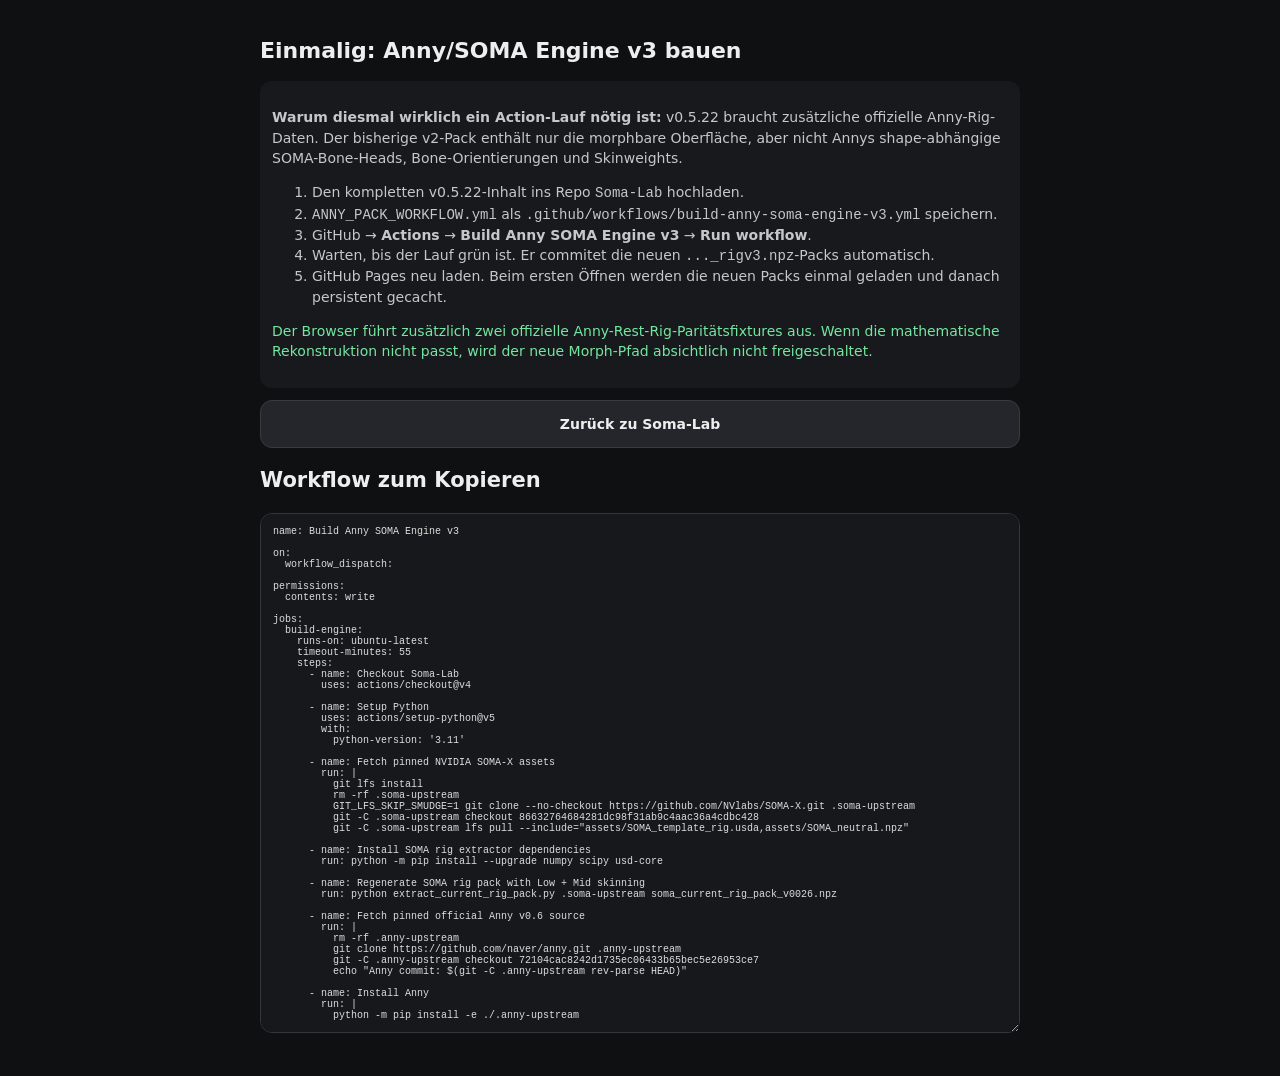
<file: anny-pack-setup.html>
<!doctype html>
<html lang="de">
<head>
<meta charset="utf-8">
<meta name="viewport" content="width=device-width,initial-scale=1,viewport-fit=cover">
<meta name="theme-color" content="#0f1012">
<title>Anny→SOMA Engine v3 Setup</title>
<style>
body{margin:0;background:#0f1012;color:#eee;font:14px -apple-system,BlinkMacSystemFont,system-ui;padding:calc(20px + env(safe-area-inset-top)) 16px 40px;line-height:1.45}
main{max-width:760px;margin:auto} h1{font-size:22px} p,li{color:#c7c7ca}
code,textarea{font-family:ui-monospace,SFMono-Regular,Menlo,monospace}
textarea{width:100%;height:520px;box-sizing:border-box;background:#17181b;color:#ddd;border:1px solid #34363c;border-radius:12px;padding:12px;font-size:10px}
button,a{display:block;box-sizing:border-box;width:100%;border:0;border-radius:12px;padding:13px;margin:10px 0;background:#eee;color:#111;text-align:center;font-weight:700;text-decoration:none}
.secondary{background:#24262b;color:#eee;border:1px solid #393b41} .ok{color:#74e6a0}
.box{background:#18191d;border-radius:12px;padding:12px;margin:12px 0} small{color:#999}
</style>
</head>
<body><main>
<h1>Einmalig: Anny/SOMA Engine v3 bauen</h1>
<div class="box">
<p><b>Warum diesmal wirklich ein Action-Lauf nötig ist:</b> v0.5.22 braucht zusätzliche offizielle Anny-Rig-Daten. Der bisherige v2-Pack enthält nur die morphbare Oberfläche, aber nicht Annys shape-abhängige SOMA-Bone-Heads, Bone-Orientierungen und Skinweights.</p>
<ol>
<li>Den kompletten v0.5.22-Inhalt ins Repo <code>Soma-Lab</code> hochladen.</li>
<li><code>ANNY_PACK_WORKFLOW.yml</code> als <code>.github/workflows/build-anny-soma-engine-v3.yml</code> speichern.</li>
<li>GitHub → <b>Actions</b> → <b>Build Anny SOMA Engine v3</b> → <b>Run workflow</b>.</li>
<li>Warten, bis der Lauf grün ist. Er commitet die neuen <code>..._rigv3.npz</code>-Packs automatisch.</li>
<li>GitHub Pages neu laden. Beim ersten Öffnen werden die neuen Packs einmal geladen und danach persistent gecacht.</li>
</ol>
<p class="ok">Der Browser führt zusätzlich zwei offizielle Anny-Rest-Rig-Paritätsfixtures aus. Wenn die mathematische Rekonstruktion nicht passt, wird der neue Morph-Pfad absichtlich nicht freigeschaltet.</p>
</div>
<a class="secondary" href="index.html">Zurück zu Soma-Lab</a>
<h2>Workflow zum Kopieren</h2>
<textarea readonly>name: Build Anny SOMA Engine v3

on:
  workflow_dispatch:

permissions:
  contents: write

jobs:
  build-engine:
    runs-on: ubuntu-latest
    timeout-minutes: 55
    steps:
      - name: Checkout Soma-Lab
        uses: actions/checkout@v4

      - name: Setup Python
        uses: actions/setup-python@v5
        with:
          python-version: &#x27;3.11&#x27;

      - name: Fetch pinned NVIDIA SOMA-X assets
        run: |
          git lfs install
          rm -rf .soma-upstream
          GIT_LFS_SKIP_SMUDGE=1 git clone --no-checkout https://github.com/NVlabs/SOMA-X.git .soma-upstream
          git -C .soma-upstream checkout 86632764684281dc98f31ab9c4aac36a4cdbc428
          git -C .soma-upstream lfs pull --include=&quot;assets/SOMA_template_rig.usda,assets/SOMA_neutral.npz&quot;

      - name: Install SOMA rig extractor dependencies
        run: python -m pip install --upgrade numpy scipy usd-core

      - name: Regenerate SOMA rig pack with Low + Mid skinning
        run: python extract_current_rig_pack.py .soma-upstream soma_current_rig_pack_v0026.npz

      - name: Fetch pinned official Anny v0.6 source
        run: |
          rm -rf .anny-upstream
          git clone https://github.com/naver/anny.git .anny-upstream
          git -C .anny-upstream checkout 72104cac8242d1735ec06433b65bec5e26953ce7
          echo &quot;Anny commit: $(git -C .anny-upstream rev-parse HEAD)&quot;

      - name: Install Anny
        run: |
          python -m pip install -e ./.anny-upstream

      - name: Build exact Anny browser shape + rig engines (Low + Mid)
        env:
          ANNY_CACHE_DIR: ${{ github.workspace }}/.anny-cache
        run: |
          python extract_anny_soma_pack.py \
            soma_current_rig_pack_v0026.npz \
            anny_soma_engine_low_v060_rigv3.npz \
            anny_soma_engine_mid_v060_rigv3.npz

      - name: Commit generated packs
        run: |
          git config user.name &quot;github-actions[bot]&quot;
          git config user.email &quot;41898282+github-actions[bot]@users.noreply.github.com&quot;
          git add \
            soma_current_rig_pack_v0026.npz soma_current_rig_pack_v0026.json \
            anny_soma_engine_low_v060_rigv3.npz anny_soma_engine_low_v060_rigv3.json \
            anny_soma_engine_mid_v060_rigv3.npz anny_soma_engine_mid_v060_rigv3.json
          if git diff --cached --quiet; then
            echo &quot;All engine packs already current.&quot;
          else
            git commit -m &quot;Add Anny exact shape + SOMA rest-rig engine v3&quot;
            git push
          fi
</textarea>
</main></body></html>
</file>
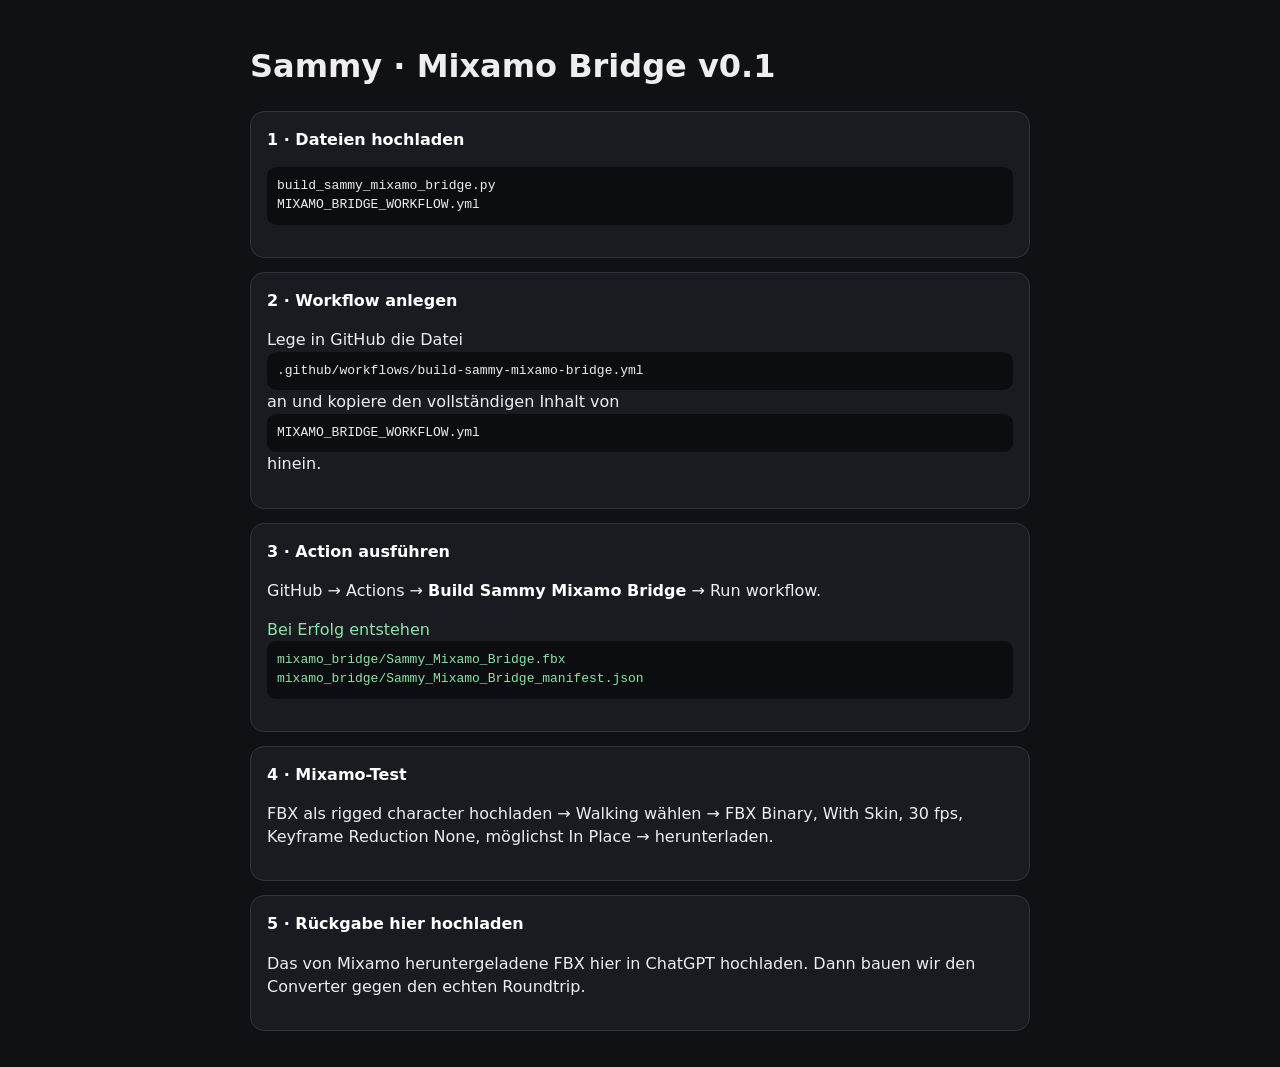
<file: mixamo-bridge-setup.html>
<!doctype html><html lang="de"><head><meta charset="utf-8"><meta name="viewport" content="width=device-width,initial-scale=1"><title>Sammy Mixamo Bridge Setup</title>
<style>body{font-family:system-ui;background:#101114;color:#eee;max-width:780px;margin:auto;padding:22px;line-height:1.45}section{background:#191b20;border:1px solid #30333a;border-radius:14px;padding:16px;margin:14px 0}code{display:block;white-space:pre-wrap;background:#0c0d10;padding:10px;border-radius:9px}b{color:#fff}.ok{color:#8de3a7}</style></head><body>
<h1>Sammy · Mixamo Bridge v0.1</h1>
<section><b>1 · Dateien hochladen</b><p><code>build_sammy_mixamo_bridge.py
MIXAMO_BRIDGE_WORKFLOW.yml</code></p></section>
<section><b>2 · Workflow anlegen</b><p>Lege in GitHub die Datei <code>.github/workflows/build-sammy-mixamo-bridge.yml</code> an und kopiere den vollständigen Inhalt von <code>MIXAMO_BRIDGE_WORKFLOW.yml</code> hinein.</p></section>
<section><b>3 · Action ausführen</b><p>GitHub → Actions → <b>Build Sammy Mixamo Bridge</b> → Run workflow.</p><p class="ok">Bei Erfolg entstehen <code>mixamo_bridge/Sammy_Mixamo_Bridge.fbx
mixamo_bridge/Sammy_Mixamo_Bridge_manifest.json</code></p></section>
<section><b>4 · Mixamo-Test</b><p>FBX als rigged character hochladen → Walking wählen → FBX Binary, With Skin, 30 fps, Keyframe Reduction None, möglichst In Place → herunterladen.</p></section>
<section><b>5 · Rückgabe hier hochladen</b><p>Das von Mixamo heruntergeladene FBX hier in ChatGPT hochladen. Dann bauen wir den Converter gegen den echten Roundtrip.</p></section>
</body></html>
</file>
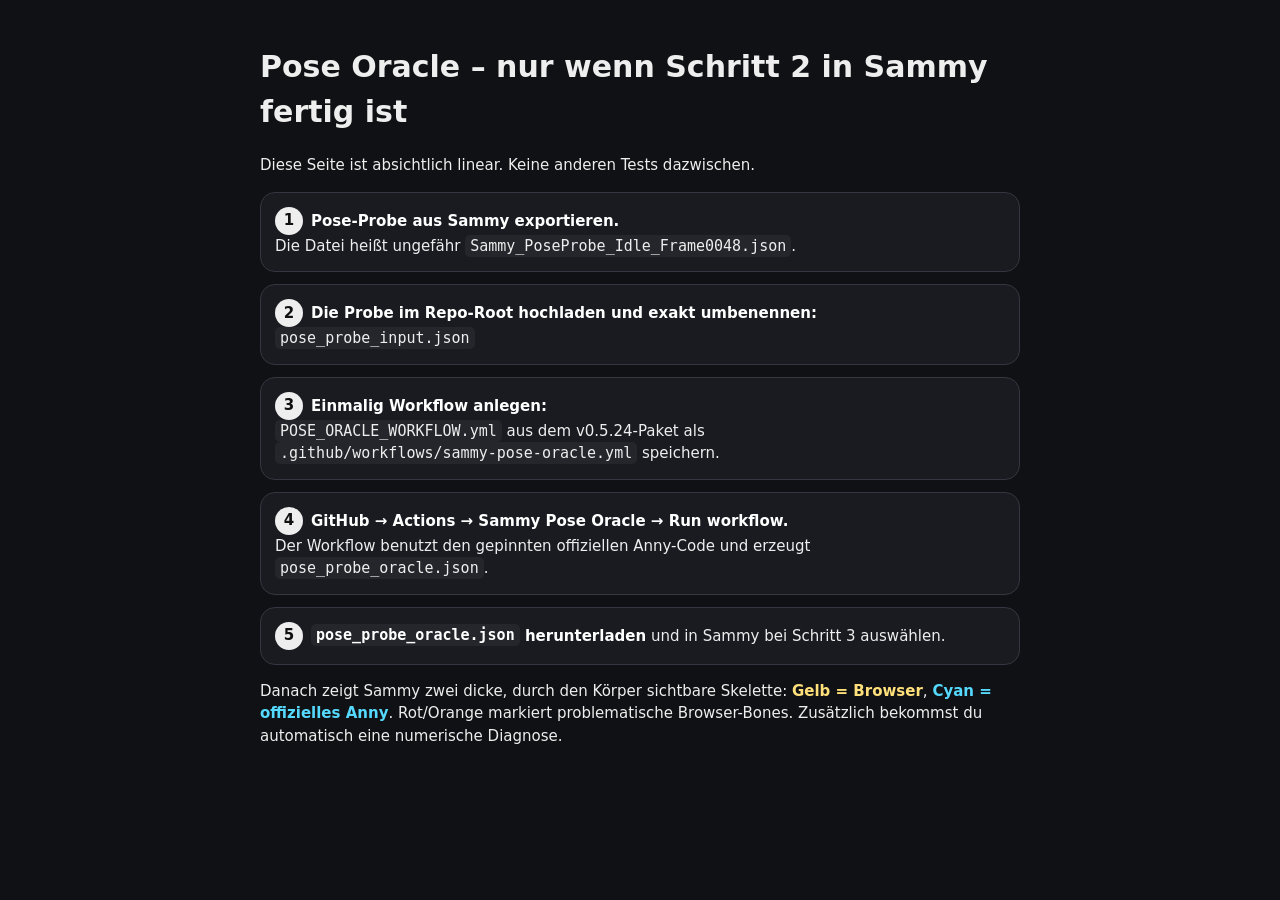
<file: pose-oracle-setup.html>
<!doctype html>
<html lang="de">
<head><meta charset="utf-8"><meta name="viewport" content="width=device-width,initial-scale=1,viewport-fit=cover">
<title>Sammy Pose Oracle</title>
<style>body{margin:0;background:#101114;color:#eee;font:15px -apple-system,BlinkMacSystemFont,system-ui;line-height:1.5;padding:24px 16px}main{max-width:760px;margin:auto}.step{background:#191b20;border:1px solid #343741;border-radius:15px;padding:14px;margin:12px 0}.n{display:inline-grid;place-items:center;width:28px;height:28px;border-radius:50%;background:#eee;color:#111;font-weight:800;margin-right:8px}code{background:#24262b;padding:2px 5px;border-radius:5px}b{color:#fff}a{color:#9bc9ff}</style></head>
<body><main>
<h1>Pose Oracle – nur wenn Schritt 2 in Sammy fertig ist</h1>
<p>Diese Seite ist absichtlich linear. Keine anderen Tests dazwischen.</p>
<div class="step"><span class="n">1</span><b>Pose-Probe aus Sammy exportieren.</b><br>Die Datei heißt ungefähr <code>Sammy_PoseProbe_Idle_Frame0048.json</code>.</div>
<div class="step"><span class="n">2</span><b>Die Probe im Repo-Root hochladen und exakt umbenennen:</b><br><code>pose_probe_input.json</code></div>
<div class="step"><span class="n">3</span><b>Einmalig Workflow anlegen:</b><br><code>POSE_ORACLE_WORKFLOW.yml</code> aus dem v0.5.24-Paket als<br><code>.github/workflows/sammy-pose-oracle.yml</code> speichern.</div>
<div class="step"><span class="n">4</span><b>GitHub → Actions → Sammy Pose Oracle → Run workflow.</b><br>Der Workflow benutzt den gepinnten offiziellen Anny-Code und erzeugt <code>pose_probe_oracle.json</code>.</div>
<div class="step"><span class="n">5</span><b><code>pose_probe_oracle.json</code> herunterladen</b> und in Sammy bei Schritt 3 auswählen.</div>
<p>Danach zeigt Sammy zwei dicke, durch den Körper sichtbare Skelette: <b style="color:#ffe07a">Gelb = Browser</b>, <b style="color:#55d9ff">Cyan = offizielles Anny</b>. Rot/Orange markiert problematische Browser-Bones. Zusätzlich bekommst du automatisch eine numerische Diagnose.</p>
</main></body></html>
</file>
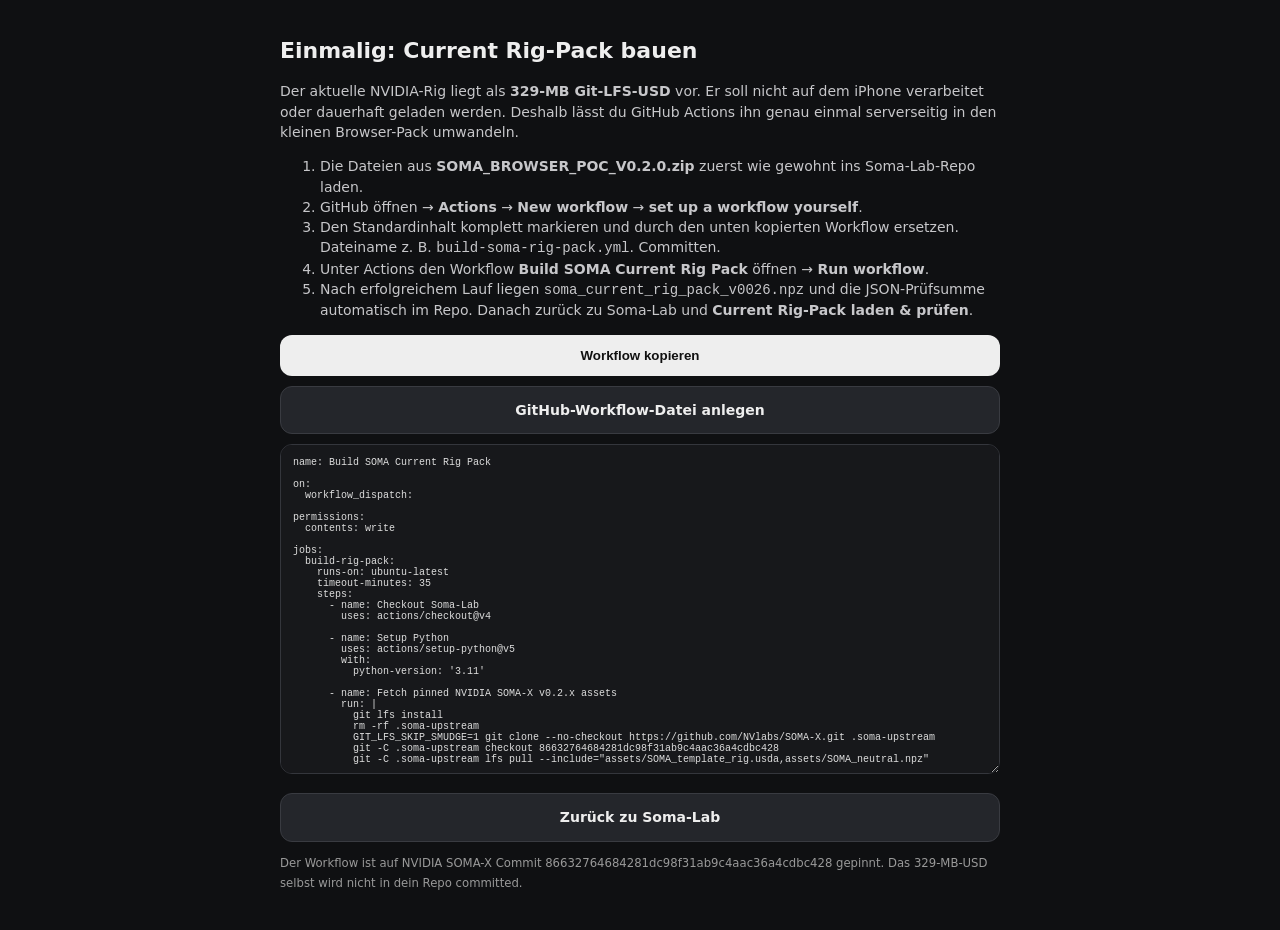
<file: rigpack-setup.html>
<!doctype html><html lang="de"><head><meta charset="utf-8"><meta name="viewport" content="width=device-width,initial-scale=1,viewport-fit=cover"><meta name="theme-color" content="#0f1012"><title>SOMA Rig-Pack Setup</title><style>body{margin:0;background:#0f1012;color:#eee;font:14px -apple-system,BlinkMacSystemFont,system-ui;padding:calc(20px + env(safe-area-inset-top)) 16px 40px;line-height:1.45}main{max-width:720px;margin:auto}h1{font-size:22px}p,li{color:#c7c7ca}code,textarea{font-family:ui-monospace,SFMono-Regular,Menlo,monospace}textarea{width:100%;height:330px;box-sizing:border-box;background:#17181b;color:#ddd;border:1px solid #34363c;border-radius:12px;padding:12px;font-size:10px}button,a{display:block;box-sizing:border-box;width:100%;border:0;border-radius:12px;padding:13px;margin:10px 0;background:#eee;color:#111;text-align:center;font-weight:700;text-decoration:none}.secondary{background:#24262b;color:#eee;border:1px solid #393b41}.ok{color:#74e6a0}small{color:#999}</style></head><body><main><h1>Einmalig: Current Rig-Pack bauen</h1><p>Der aktuelle NVIDIA-Rig liegt als <b>329-MB Git-LFS-USD</b> vor. Er soll nicht auf dem iPhone verarbeitet oder dauerhaft geladen werden. Deshalb lässt du GitHub Actions ihn genau einmal serverseitig in den kleinen Browser-Pack umwandeln.</p><ol><li>Die Dateien aus <b>SOMA_BROWSER_POC_V0.2.0.zip</b> zuerst wie gewohnt ins Soma-Lab-Repo laden.</li><li>GitHub öffnen → <b>Actions</b> → <b>New workflow</b> → <b>set up a workflow yourself</b>.</li><li>Den Standardinhalt komplett markieren und durch den unten kopierten Workflow ersetzen. Dateiname z. B. <code>build-soma-rig-pack.yml</code>. Committen.</li><li>Unter Actions den Workflow <b>Build SOMA Current Rig Pack</b> öffnen → <b>Run workflow</b>.</li><li>Nach erfolgreichem Lauf liegen <code>soma_current_rig_pack_v0026.npz</code> und die JSON-Prüfsumme automatisch im Repo. Danach zurück zu Soma-Lab und <b>Current Rig-Pack laden & prüfen</b>.</li></ol><button id="copy">Workflow kopieren</button><a class="secondary" href="https://github.com/jonassocke-bit/Soma-Lab/new/main?filename=.github%2Fworkflows%2Fbuild-soma-rig-pack.yml" target="_blank" rel="noopener">GitHub-Workflow-Datei anlegen</a><textarea id="yaml" readonly>name: Build SOMA Current Rig Pack

on:
  workflow_dispatch:

permissions:
  contents: write

jobs:
  build-rig-pack:
    runs-on: ubuntu-latest
    timeout-minutes: 35
    steps:
      - name: Checkout Soma-Lab
        uses: actions/checkout@v4

      - name: Setup Python
        uses: actions/setup-python@v5
        with:
          python-version: &#x27;3.11&#x27;

      - name: Fetch pinned NVIDIA SOMA-X v0.2.x assets
        run: |
          git lfs install
          rm -rf .soma-upstream
          GIT_LFS_SKIP_SMUDGE=1 git clone --no-checkout https://github.com/NVlabs/SOMA-X.git .soma-upstream
          git -C .soma-upstream checkout 86632764684281dc98f31ab9c4aac36a4cdbc428
          git -C .soma-upstream lfs pull --include=&quot;assets/SOMA_template_rig.usda,assets/SOMA_neutral.npz&quot;

      - name: Install extractor dependencies
        run: python -m pip install --upgrade numpy scipy usd-core

      - name: Extract compact browser rig pack
        run: python extract_current_rig_pack.py .soma-upstream soma_current_rig_pack_v0026.npz

      - name: Commit rig pack into Soma-Lab
        run: |
          git config user.name &quot;github-actions[bot]&quot;
          git config user.email &quot;41898282+github-actions[bot]@users.noreply.github.com&quot;
          git add soma_current_rig_pack_v0026.npz soma_current_rig_pack_v0026.json
          if git diff --cached --quiet; then
            echo &quot;Rig pack already current.&quot;
          else
            git commit -m &quot;Add generated SOMA v0026 browser rig pack&quot;
            git push
          fi
</textarea><p id="msg"></p><a class="secondary" href="index.html">Zurück zu Soma-Lab</a><small>Der Workflow ist auf NVIDIA SOMA-X Commit 86632764684281dc98f31ab9c4aac36a4cdbc428 gepinnt. Das 329-MB-USD selbst wird nicht in dein Repo committed.</small></main><script>document.querySelector('#copy').onclick=async()=>{const t=document.querySelector('#yaml').value;await navigator.clipboard.writeText(t);document.querySelector('#msg').innerHTML='<span class="ok">✓ Workflow kopiert.</span>'}</script></body></html>
</file>
